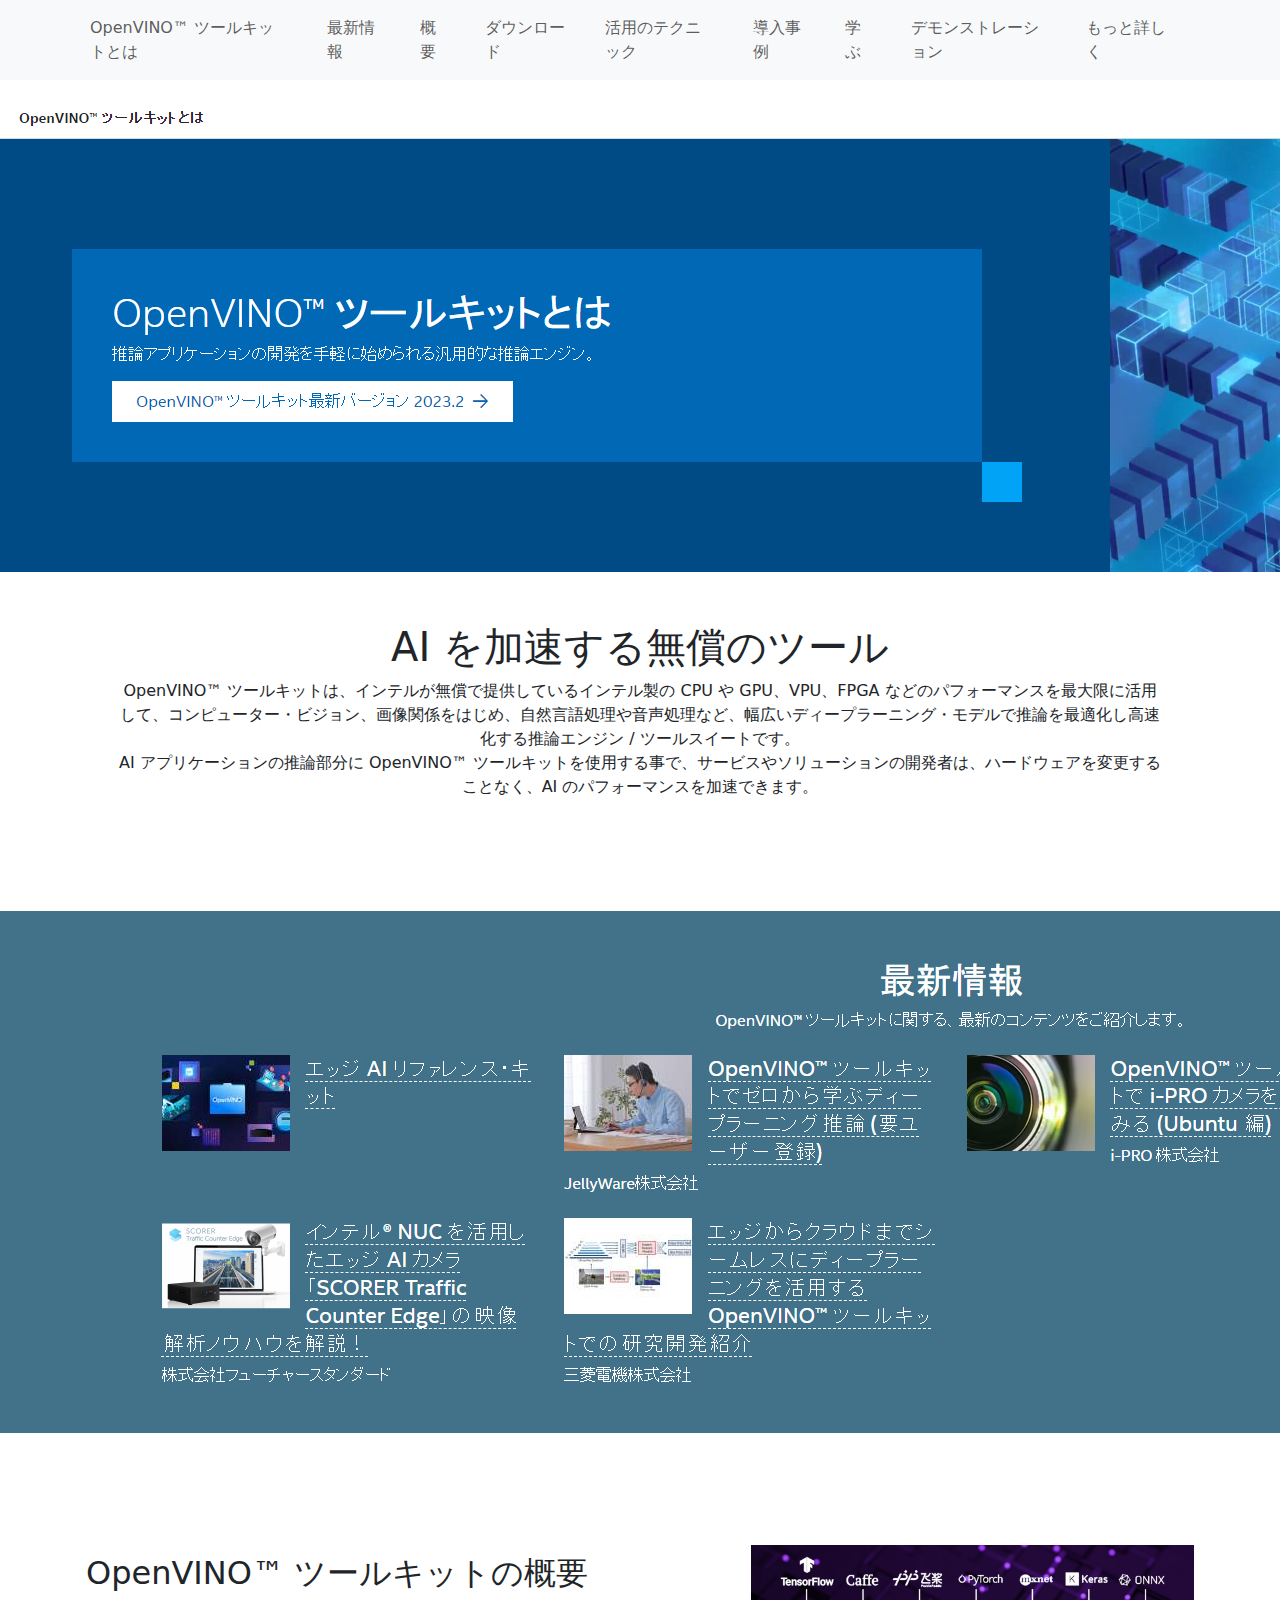
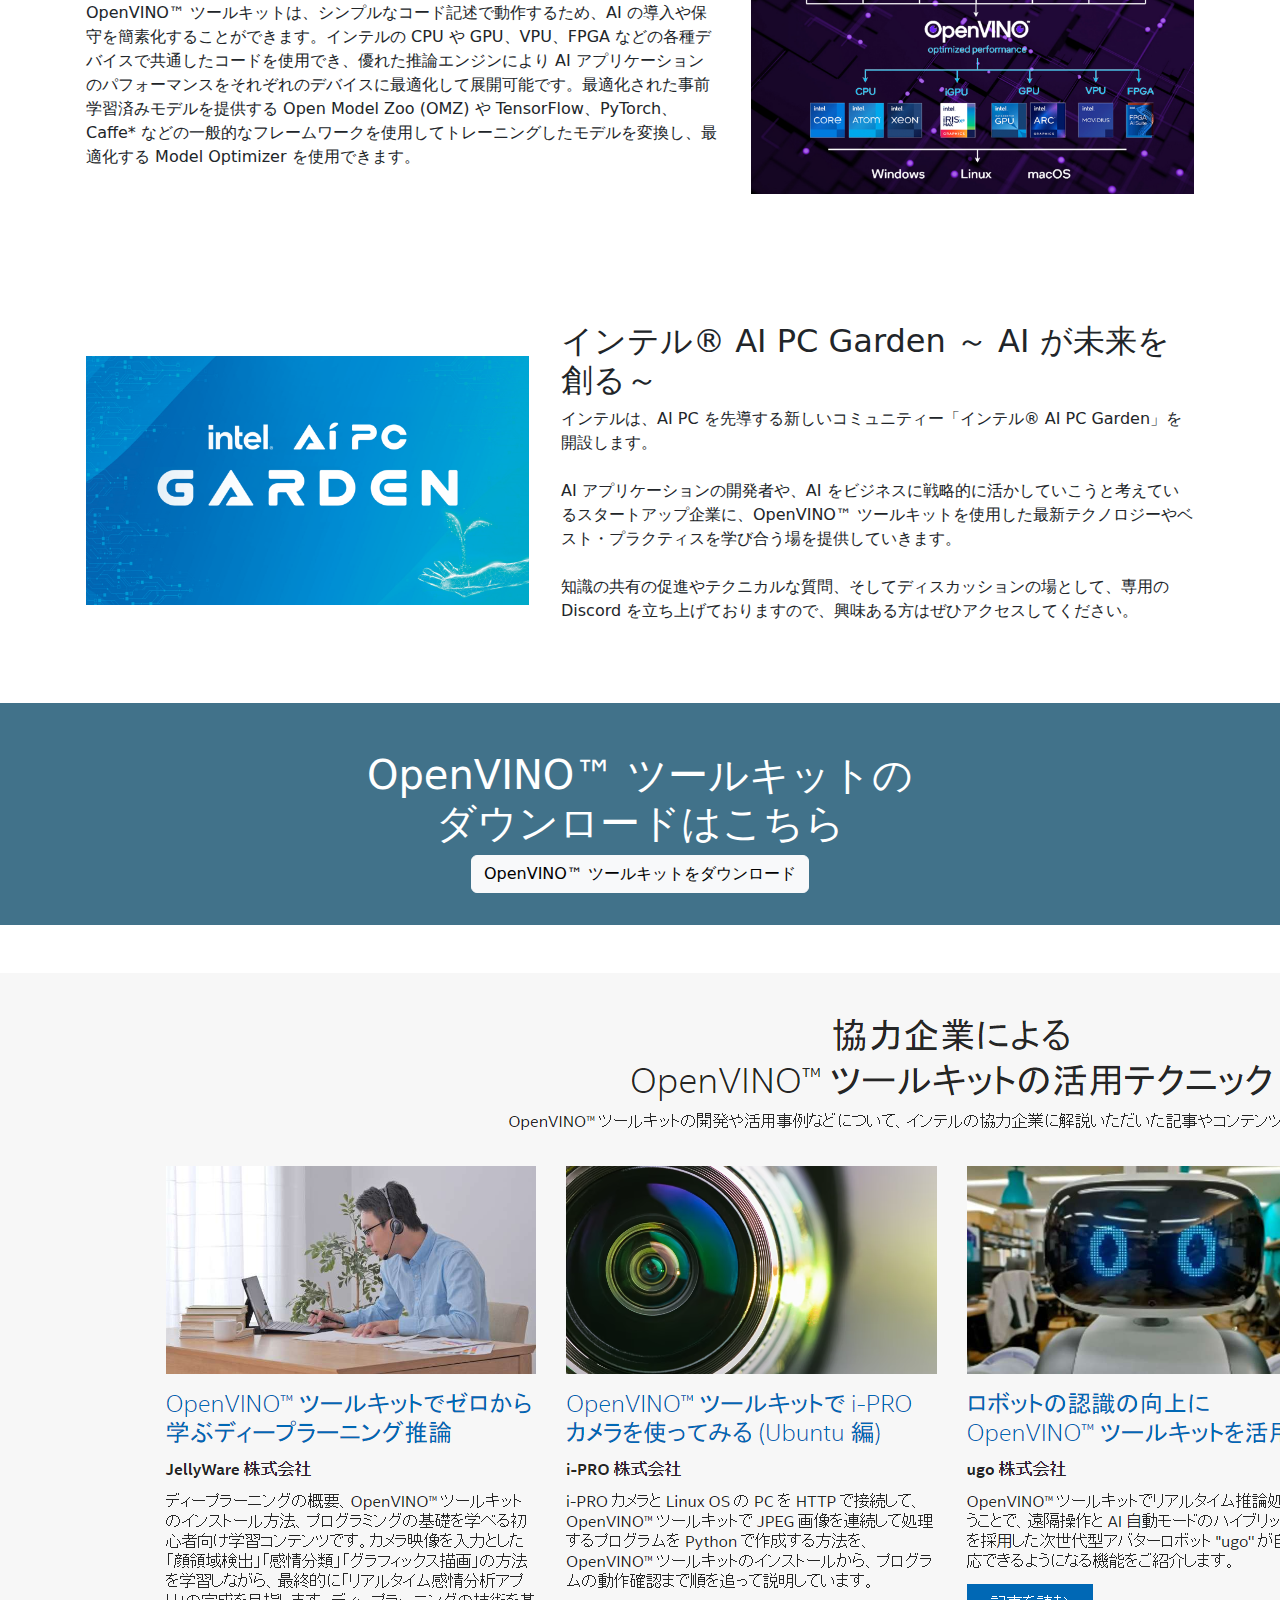
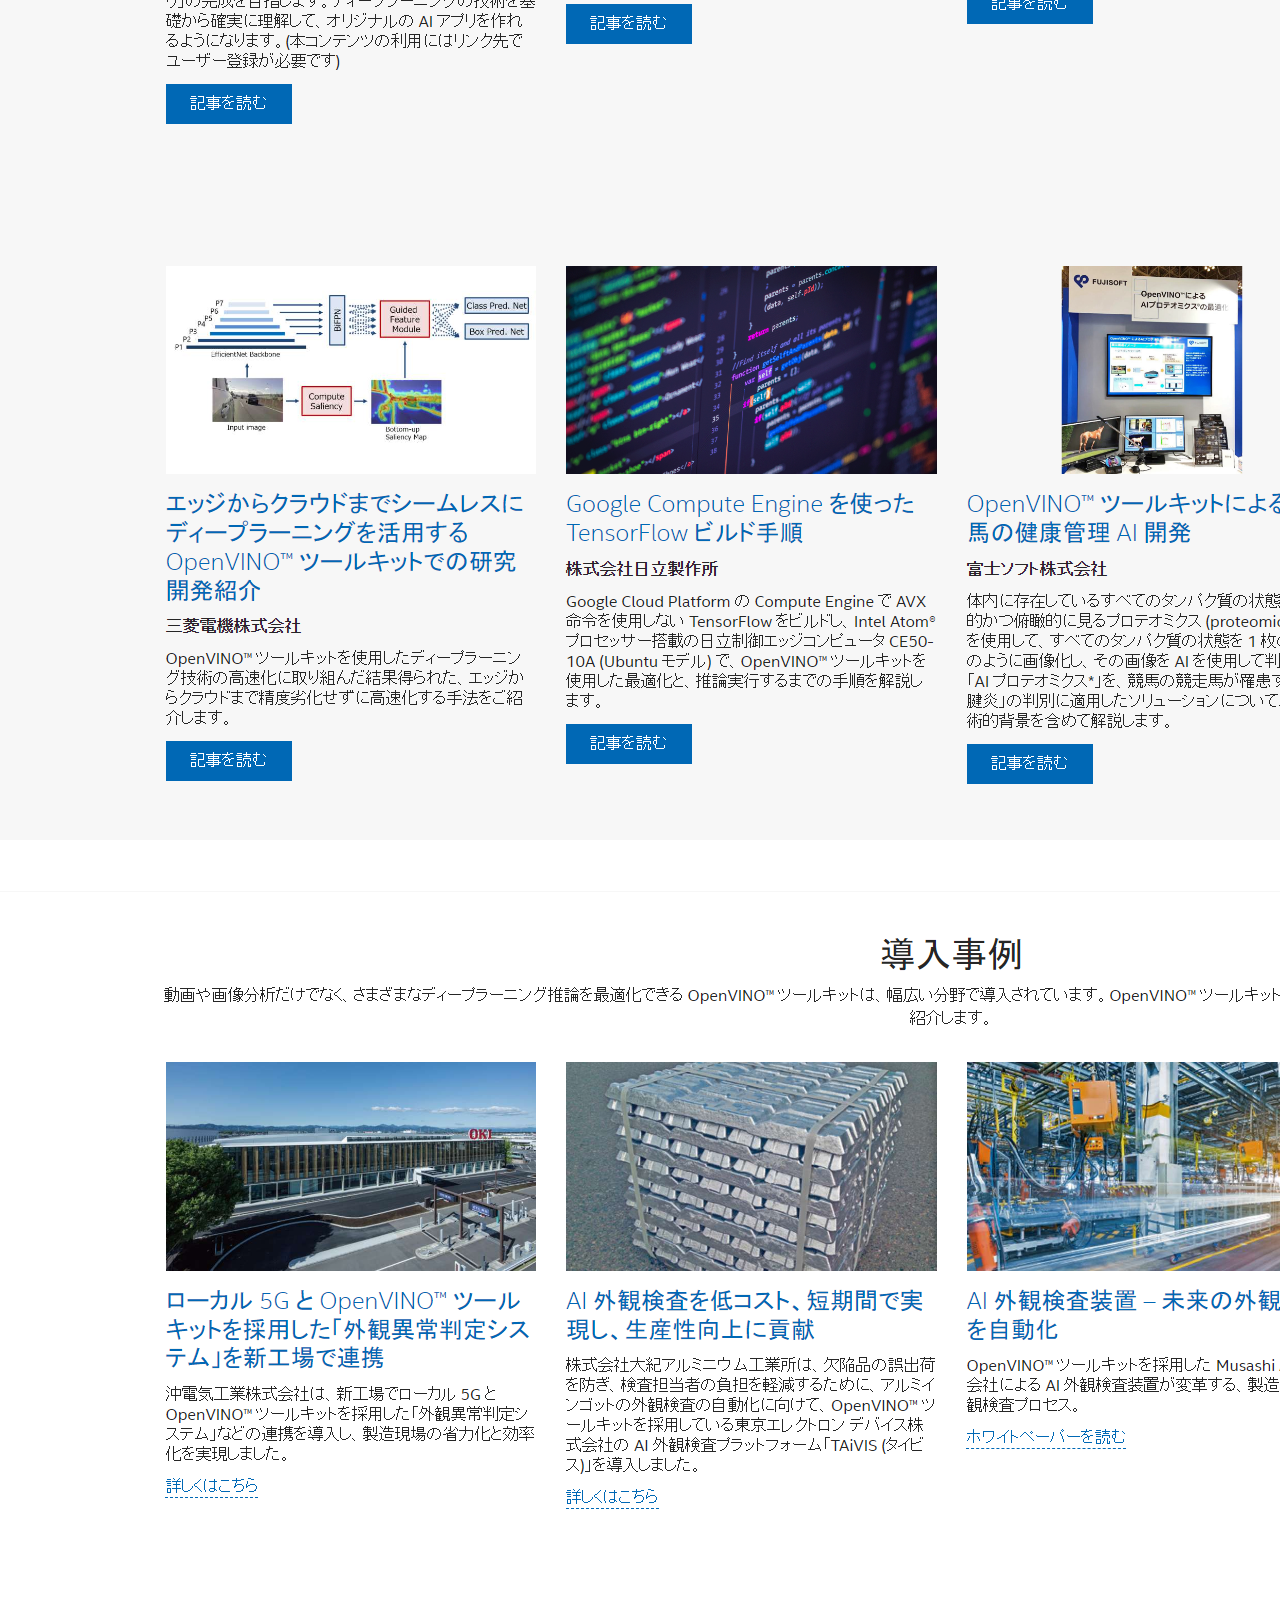
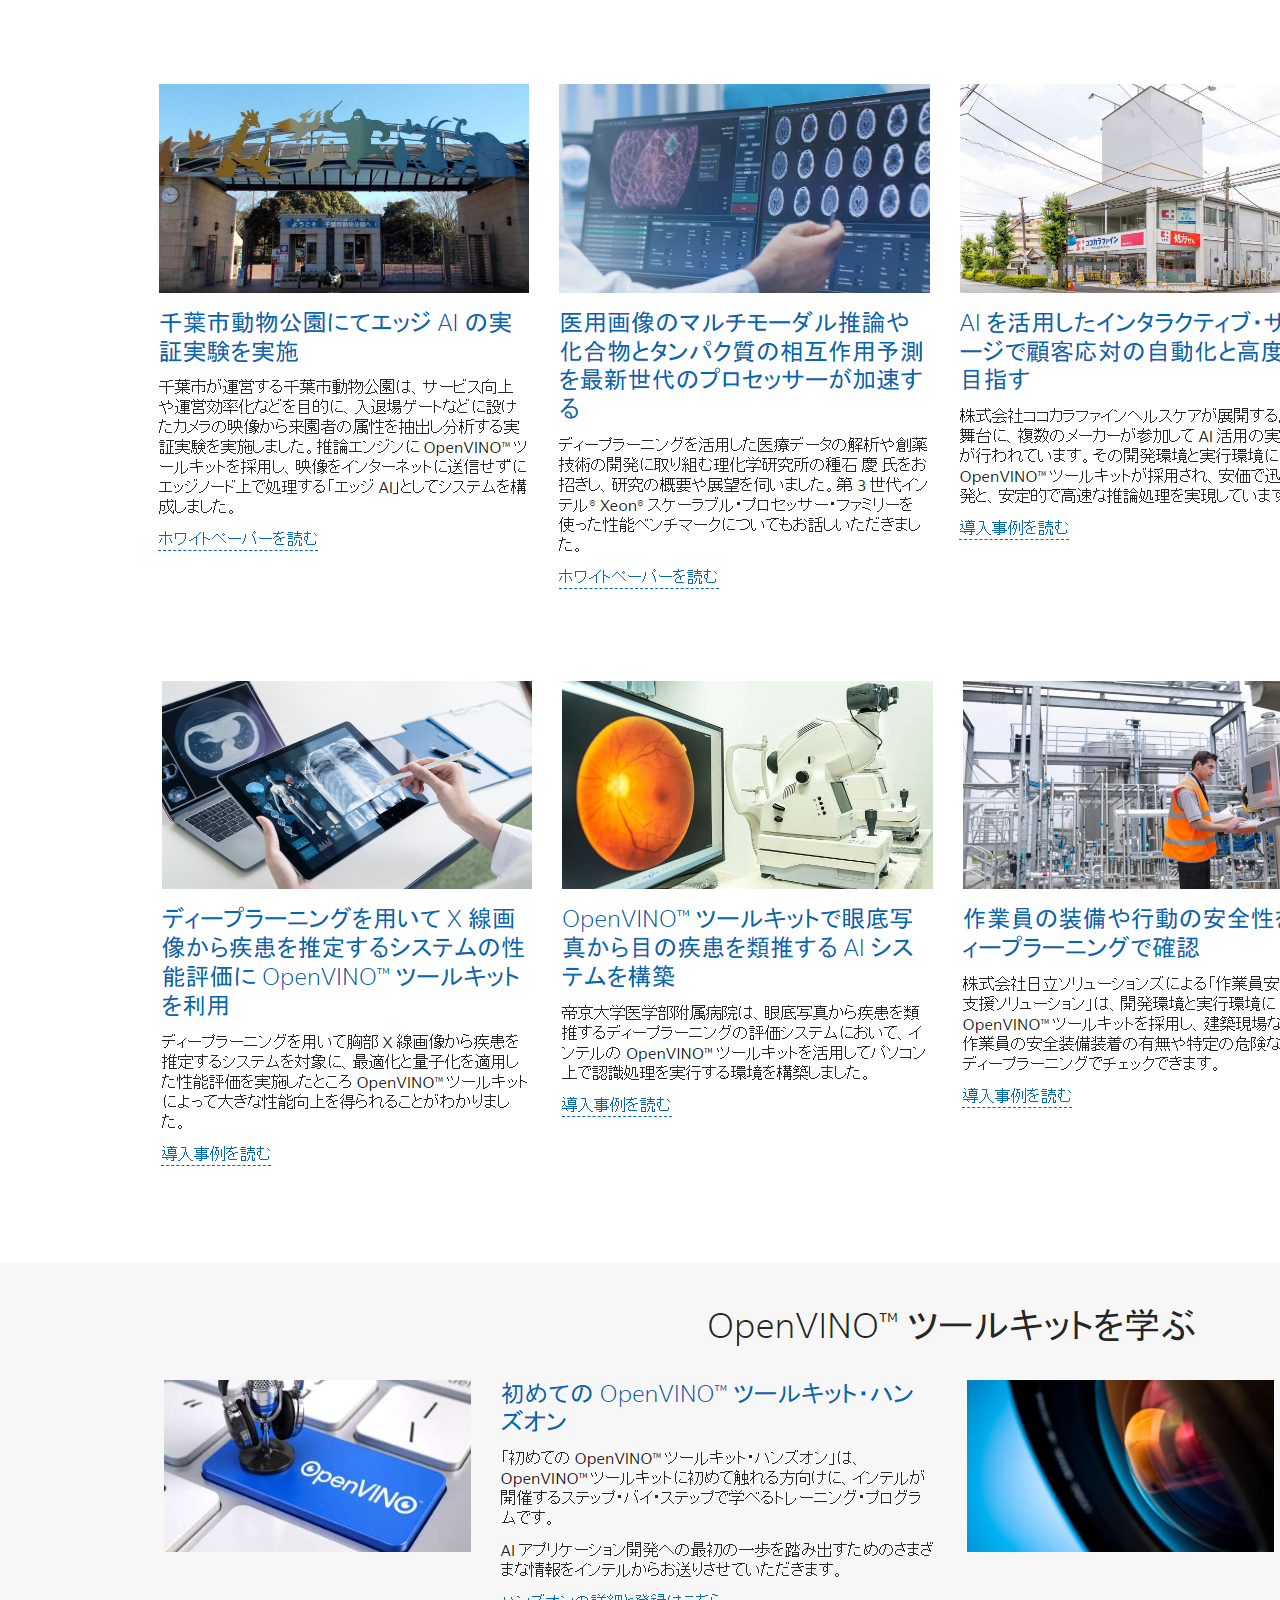
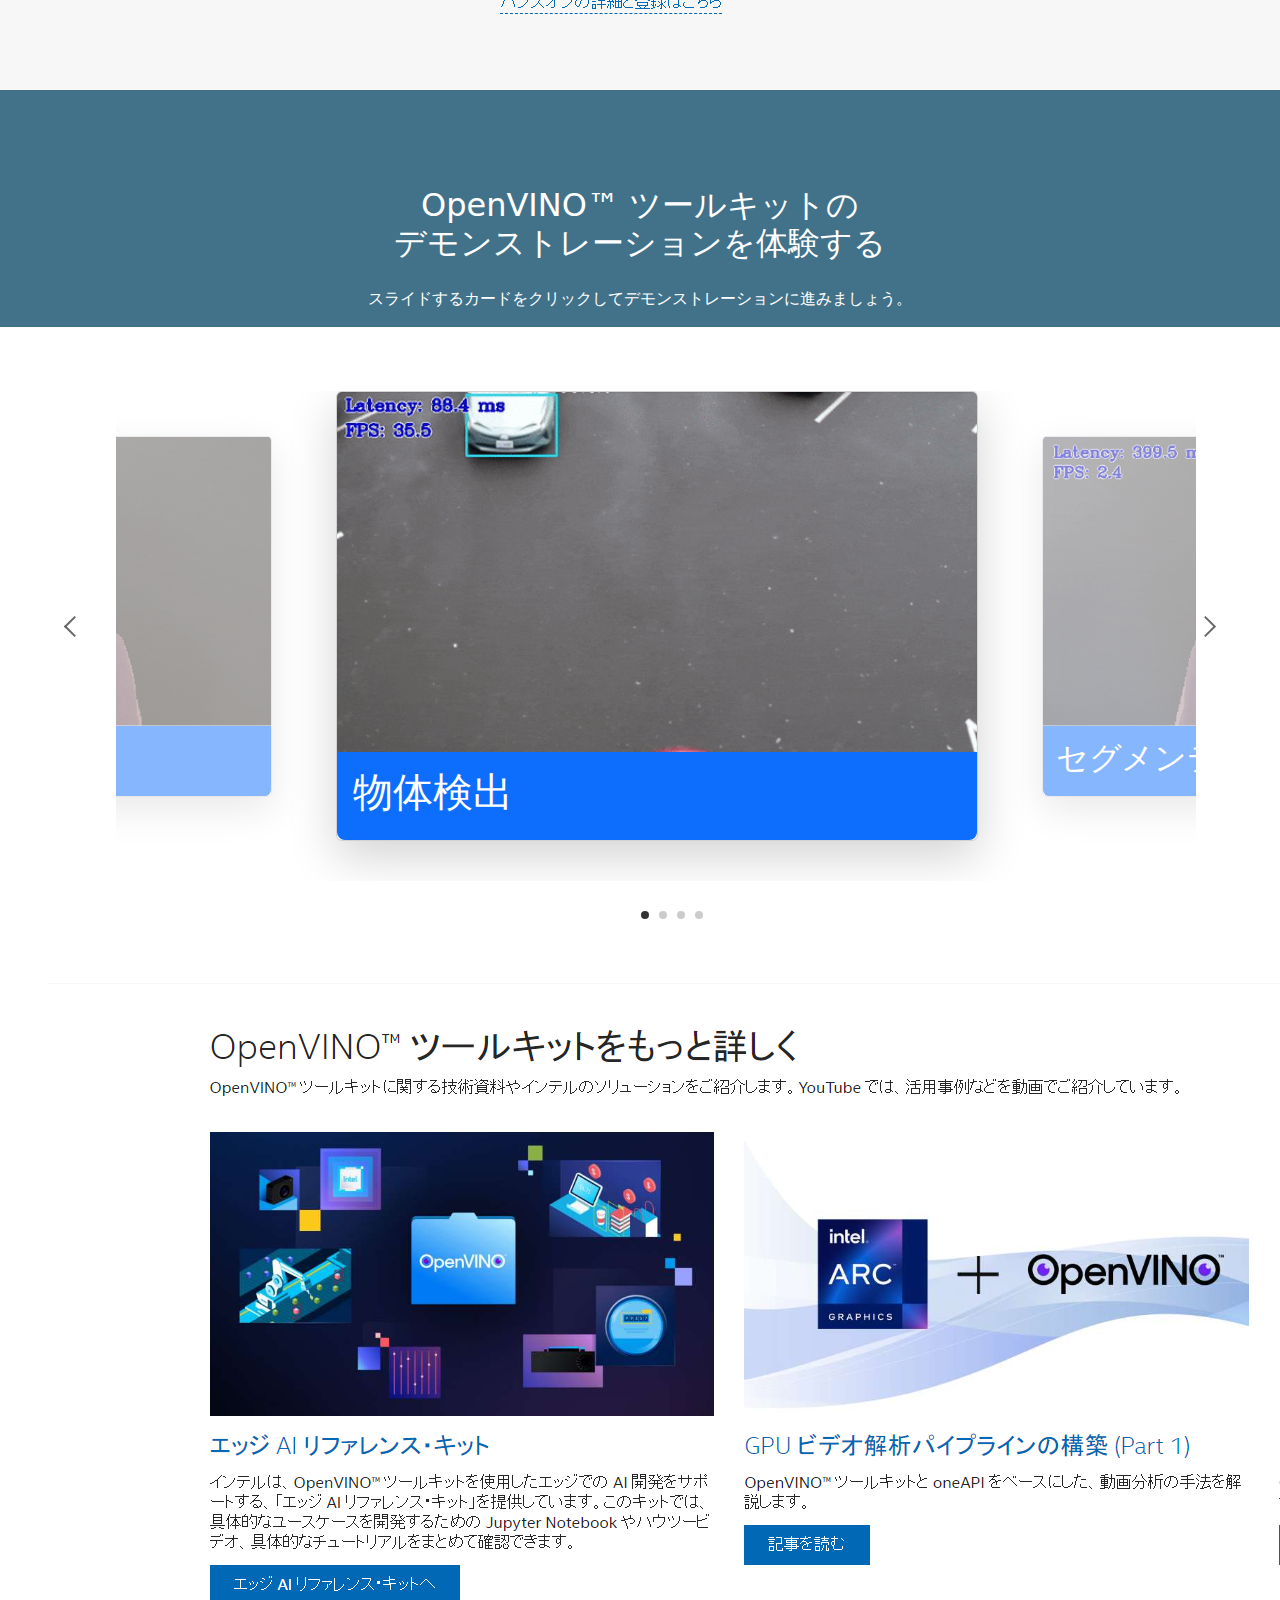
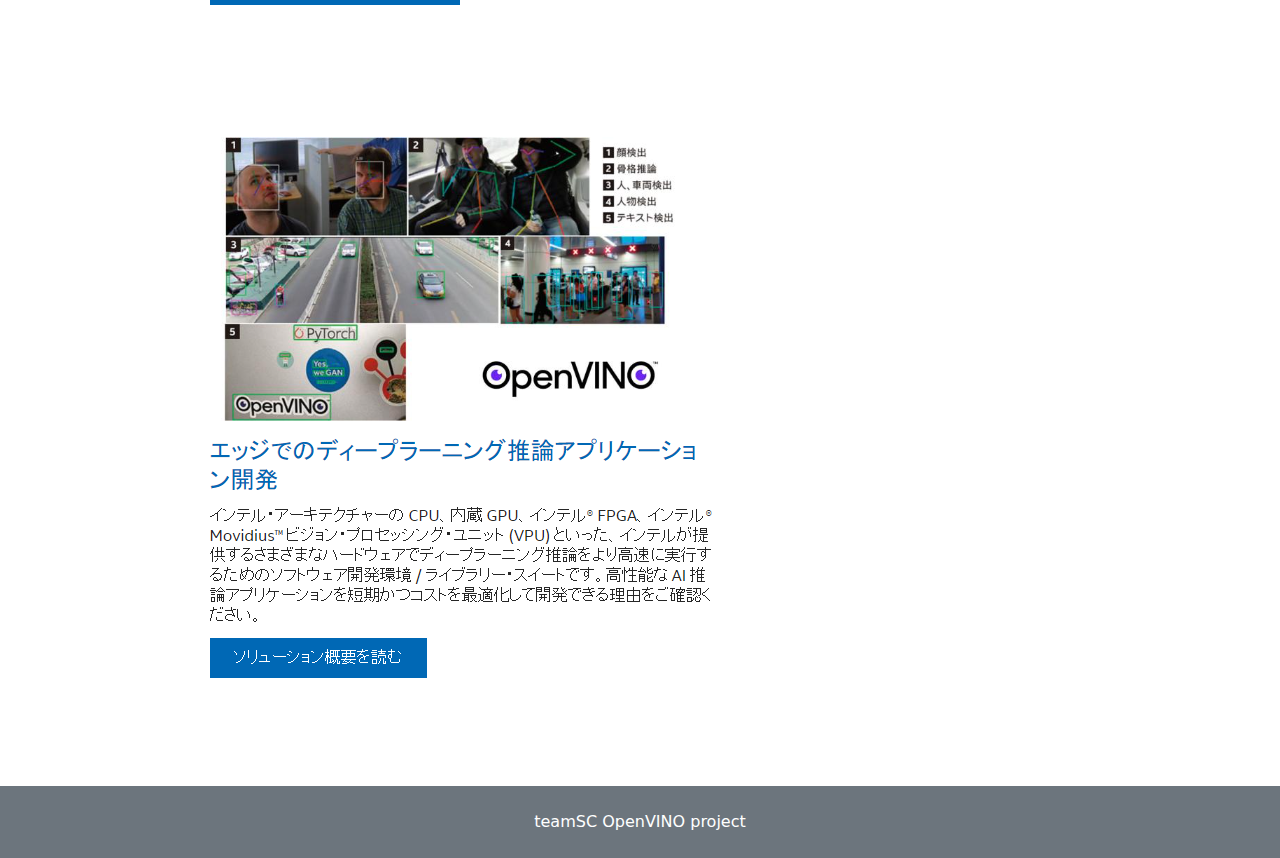
<file: openvino_app/index.html>
<!DOCTYPE html>
<html lang="ja">
  <head>
    <meta charset="utf-8" />
    <title>2023 OpenVINO demo app</title>
    <meta name="description" content="openVINOデモンストレーションページ" />
    <meta name="viewport" content="width=device-width,initial-scale=1.0" />

    <link rel="stylesheet" href="./css/slick.css" />
    <link rel="stylesheet" type="text/css" href="./css/reset.css" />
    <link rel="stylesheet" href="./css/style.css" />
    <link rel="stylesheet" href="../bootstrapV5.3/css/bootstrap.css" />
  </head>

  <body>
    <nav class="navbar fixed-top navbar-expand-lg navbar-light bg-light">
      <div class="container container-fluid">
        <div class="collapse navbar-collapse" id="navbarNav">
          <ul class="navbar-nav">
            <li class="nav-item me-4">
              <a class="nav-link" href="#hero">OpenVINO™ ツールキットとは</a>
            </li>
            <li class="nav-item me-4">
              <a class="nav-link" href="#information">最新情報</a>
            </li>
            <li class="nav-item me-4">
              <a class="nav-link" href="#gaiyou">概要</a>
            </li>
            <li class="nav-item me-4">
              <a class="nav-link" href="#download">ダウンロード</a>
            </li>
            <li class="nav-item me-4">
              <a class="nav-link" href="#technique">活用のテクニック</a>
            </li>
            <li class="nav-item me-4">
              <a class="nav-link" href="#example">導入事例</a>
            </li>
            <li class="nav-item me-4">
              <a class="nav-link" href="#learning">学ぶ</a>
            </li>
            <li class="nav-item me-4">
              <a class="nav-link" href="#demo">デモンストレーション</a>
            </li>
            <li class="nav-item me-4">
              <a class="nav-link" href="#more">もっと詳しく</a>
            </li>
          </ul>
        </div>
      </div>
    </nav>

    <div class="" style="margin-top: 100px;" id="hero">
      <img src="./img/ovHero.png" alt="">
    </div>
    <div class="container p-5 text-center">
      <h1 class="fw-normal">
        AI を加速する無償のツール
      </h1>
      <p>
        OpenVINO™ ツールキットは、インテルが無償で提供しているインテル製の CPU や GPU、VPU、FPGA などのパフォーマンスを最大限に活用して、コンピューター・ビジョン、画像関係をはじめ、自然言語処理や音声処理など、幅広いディープラーニング・モデルで推論を最適化し高速化する推論エンジン / ツールスイートです。
        <br>
        AI アプリケーションの推論部分に OpenVINO™ ツールキットを使用する事で、サービスやソリューションの開発者は、ハードウェアを変更することなく、AI のパフォーマンスを加速できます。
      </p>
    </div>

    <div class="pt-5 pb-5" id="information">
      <img src="./img/ovInformation.png" alt="">
    </div>

    <div class="container pt-5 pb-5" id="gaiyou">
      <div class="row align-items-center">
        <div class="col-md-7 p-3">
          <h2>OpenVINO™ ツールキットの概要</h2>
          <p>OpenVINO™ ツールキットは、シンプルなコード記述で動作するため、AI の導入や保守を簡素化することができます。インテルの CPU や GPU、VPU、FPGA などの各種デバイスで共通したコードを使用でき、優れた推論エンジンにより AI アプリケーションのパフォーマンスをそれぞれのデバイスに最適化して展開可能です。最適化された事前学習済みモデルを提供する Open Model Zoo (OMZ) や TensorFlow、PyTorch、Caffe* などの一般的なフレームワークを使用してトレーニングしたモデルを変換し、最適化する Model Optimizer を使用できます。</p>
        </div>
        <div class="col-md-5 p-3">
          <img src="./img/ovGaiyou.png" alt="" class="img-fluid">
        </div>
      </div>
    </div>

    <div class="container pt-5 pb-5" id="gaiyou">
      <div class="row align-items-center">
        <div class="col-md-5 p-3">
          <img src="./img/ovGarden.png" alt="" class="img-fluid">
        </div>
        <div class="col-md-7 p-3">
          <h2>インテル® AI PC Garden ～ AI が未来を創る～</h2>
          <p>インテルは、AI PC を先導する新しいコミュニティー「インテル® AI PC Garden」を開設します。
            <br><br>
            AI アプリケーションの開発者や、AI をビジネスに戦略的に活かしていこうと考えているスタートアップ企業に、OpenVINO™ ツールキットを使用した最新テクノロジーやベスト・プラクティスを学び合う場を提供していきます。
            <br><br>
            知識の共有の促進やテクニカルな質問、そしてディスカッションの場として、専用の Discord を立ち上げておりますので、興味ある方はぜひアクセスしてください。</p>
        </div>
      </div>
    </div>

    <div class="content-title pt-5 pb-3 justify-content-center" id="download">
      <h1 class="text-center text-white">
        OpenVINO™ ツールキットの
      </br>
      ダウンロードはこちら
      </h2>
        <p class="text-center">
          <a href="#" type="button" class="btn btn-light mx-auto">
          OpenVINO™ ツールキットをダウンロード
        </a>
        </p>
    </div>

    <div class="pt-5" id="technique">
      <img src="./img/ovTechnique.png" alt="">
      <img src="./img/ovTechnique2.png" alt="">
    </div>
    <div class="pt-5" id="example">
      <img src="./img/ovExample.png" alt="">
      <img src="./img/ovExample2.png" alt="">
      <img src="./img/ovExample3.png" alt="">
    </div>
    <div class="pt-5" id="learning">
      <img src="./img/ovLearning.png" alt="">
    </div>
    <!--main content-->
    <div class="content-title pt-5" id="demo">
      <h2 class="text-center pt-5 text-white">
        OpenVINO™ ツールキットの
      </br>
      デモンストレーションを体験する
      </h2>
      <p class="text-center p-3 text-white">
        スライドするカードをクリックしてデモンストレーションに進みましょう。
      </p>
    </div>
    <div class="bg-white p-5">
      <ul class="slidecontent">
        <li>
          <div class="card shadow-lg" style="width: 40vm">
            <a href="./pages/object_detection/demo_video.html">
              <img
                src="./img/object_detection.gif"
                class="card-img-top"
                alt="..."
              />
              <div class="card-body bg-primary rounded-bottom-3">
                <h1 class="card-title text-white">物体検出</h1>
              </div>
            </a>
          </div>
        </li>
        <li>
          <div class="card shadow-lg" style="width: 40vm">
            <a href="./pages/sample2.html">
              <img
                src="./img/segmentation.gif"
                class="card-img-top"
                alt="..."
              />
              <div class="card-body bg-primary rounded-bottom-3">
                <h1 class="card-title text-white">セグメンテーション</h1>
              </div>
            </a>
          </div>
        </li>
        <li>
          <div class="card shadow-lg" style="width: 40vm">
            <a href="./pages/object_detection/demo_video.html">
              <img
                src="./img/object_detection.gif"
                class="card-img-top"
                alt="..."
              />
              <div class="card-body bg-primary rounded-bottom-3">
                <h1 class="card-title text-white">物体検出</h1>
              </div>
            </a>
          </div>
        </li>
        <li>
          <div class="card shadow-lg" style="width: 40vm">
            <a href="./pages/sample2.html">
              <img
                src="./img/segmentation.gif"
                class="card-img-top"
                alt="..."
              />
              <div class="card-body bg-primary rounded-bottom-3">
                <h1 class="card-title text-white">セグメンテーション</h1>
              </div>
            </a>
          </div>
        </li>
        <!--/slidecontent-->
      </ul>

      <div class="" id="more">
        <img src="./img/ovMore.png" alt="" class="mt-5">
        <img src="./img/ovMore2.png" alt="">
      </div>
      <!--<p>使用したライブラリ：<a href="https://kenwheeler.github.io/slick/" target="_blank">https://kenwheeler.github.io/slick/</a></p>-->
      <!--
      <div class="row row-cols-1 row-cols-md-4 g-4">
        <div class="col">
          <div class="card bg-primary text-white">
            <img src="..." class="card-img-top" alt="...">
            <div class="card-body">
              <h5 class="card-title">物体検出（動画）</h5>
              <p class="card-text">ここではユーザーが選択した動画を推論し、結果を表示します。</p>
            </div>
          </div>
        </div>
        <div class="col">
          <div class="card bg-primary text-white">
            <img src="..." class="card-img-top" alt="...">
            <div class="card-body">
              <h5 class="card-title">物体検出（カメラ）</h5>
              <p class="card-text">ユーザーのパソコンに接続されているカメラからの情報をリアルタイムで推論し、結果を表示します。</p>
            </div>
          </div>
        </div>
        <div class="col">
          <div class="card bg-primary text-white">
            <img src="..." class="card-img-top" alt="...">
            <div class="card-body">
              <h5 class="card-title">セグメンテーション（動画）</h5>
              <p class="card-text">ここではユーザーが選択した動画を推論し、結果を表示します。</p>
            </div>
          </div>
        </div>
        <div class="col">
          <div class="card bg-primary text-white">
            <img src="..." class="card-img-top" alt="...">
            <div class="card-body">
              <h5 class="card-title">セグメンテーション（カメラ）</h5>
              <p class="card-text">ユーザーのパソコンに接続されているカメラからの情報をリアルタイムで推論し、結果を表示します。</p>
            </div>
          </div>
        </div>
      </div>-->
    </div>
    <footer class="bg-secondary p-2 text-white">
      <p class="text-center pt-3">teamSC OpenVINO project</p>
    </footer>

    <script src="./js/jquery-3.4.1.min.js"></script>
    <script src="./js/slick.min.js"></script>
    <script src="./js/slideshow.js"></script>
  </body>
</html>
</file>
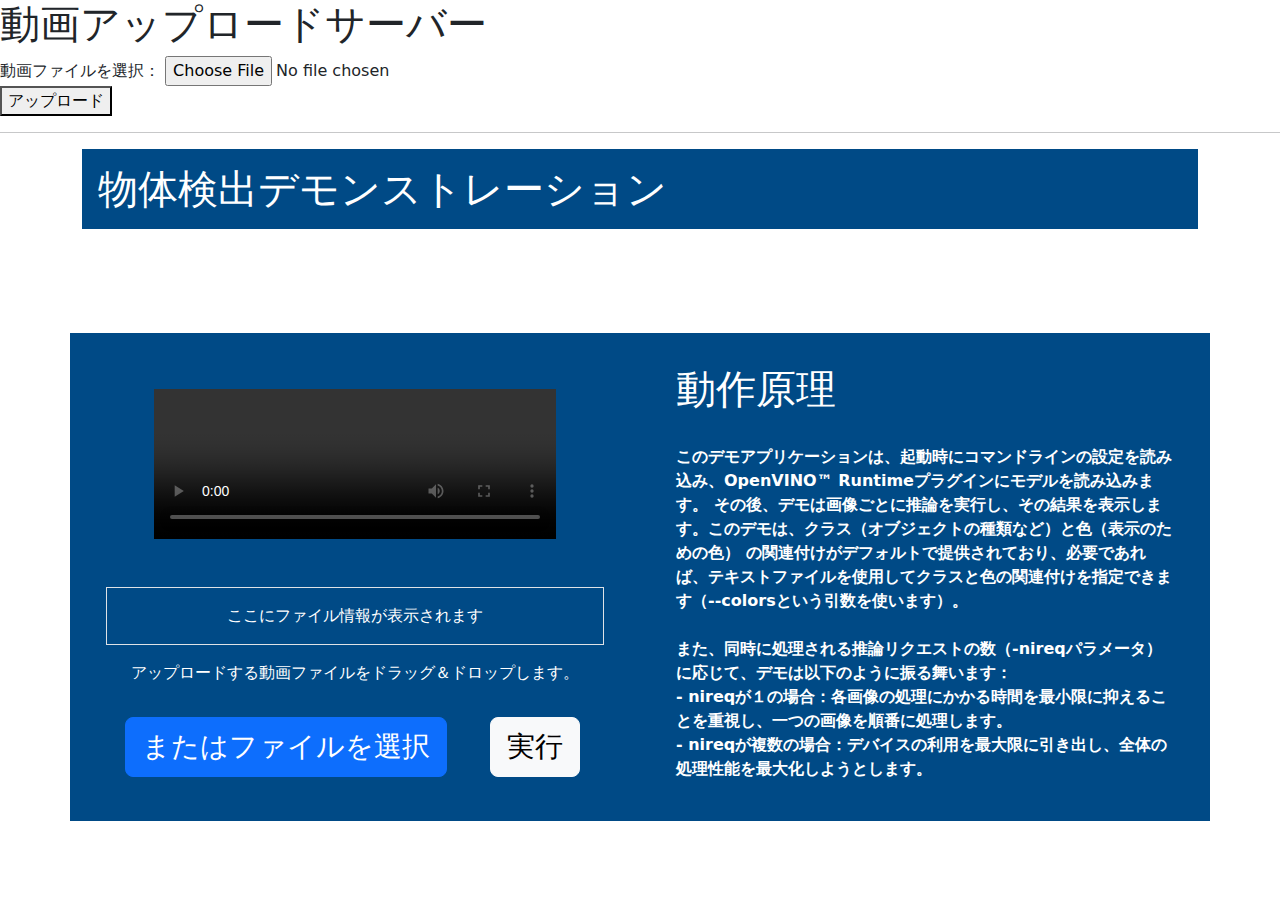
<file: templates/index.html>
<!DOCTYPE html>
<html lang="en">
<head>
    <meta charset="UTF-8">
    <meta name="viewport" content="width=device-width, initial-scale=1.0">
    <title>動画アップロードサーバー</title>
    <link rel="stylesheet" href="../static/bootstrapV5.3/css/bootstrap.css"/>
</head>
<body>
    <h1>動画アップロードサーバー</h1>

    <!-- アップロードフォーム -->
    <form action="/upload" method="post" enctype="multipart/form-data">
        <label for="file">動画ファイルを選択：</label>
        <input type="file" name="file" accept="video/*">
        <br>
        <button type="submit">アップロード</button>
    </form>

    <hr>

<div class="container">
    <h1 class="text-white p-3" style="background-color: #004a86">物体検出デモンストレーション</h1>
    <div class="p-5"></div>
    <div class="row text-white pt-2" style="background-color: #004a86">
        <div class="col-6" id="inputContent">
            <form action="/upload" method="post" enctype="multipart/form-data">
            <div id="drop-area" class="p-5 d-flex justify-content-center mx-4">
                <input type="file" id="file-input" style="display: none" name="file" accept=".mp4" />
                <video controls id="selected-video" class="d-flex mx-auto col-md-12"></video>
            </div>
            <div id="file-list" class="mx-4 p-3 text-white text-center border">ここにファイル情報が表示されます</div>
            <p class="p-3 text-white text-center">
                アップロードする動画ファイルをドラッグ＆ドロップします。
            </p>
            <div class="d-flex pt-0 pb-3" id="drag-drop-area">
                <label for="file-input" class="btn btn-primary btn-lg mx-auto fs-3 mb-0">
                    またはファイルを選択
                </label>
                <div class="d-flex justify-content-end">
                    <button type="submit" class="btn btn-light btn-lg me-5 fs-3">実行</button>
                </div>
            </div>
        </form>
        </div>

        <div class="col-6">
            <h1 class="text-white p-4">
                動作原理
            </h1>
            <p class="text-white p-4 pt-0 fw-bold fs-6">
                このデモアプリケーションは、起動時にコマンドラインの設定を読み込み、OpenVINO™ Runtimeプラグインにモデルを読み込みます。
                その後、デモは画像ごとに推論を実行し、その結果を表示します。このデモは、クラス（オブジェクトの種類など）と色（表示のための色）
                の関連付けがデフォルトで提供されており、必要であれば、テキストファイルを使用してクラスと色の関連付けを指定できます（--colorsという引数を使います）。
                <br>
                <br>
                また、同時に処理される推論リクエストの数（-nireqパラメータ）に応じて、デモは以下のように振る舞います：
                <br>
                - nireqが１の場合：各画像の処理にかかる時間を最小限に抑えることを重視し、一つの画像を順番に処理します。
                <br>
                - nireqが複数の場合：デバイスの利用を最大限に引き出し、全体の処理性能を最大化しようとします。
            </p>
        </div>
    </div>
</div>


<script src="../static/js/dragAndDrop_video.js"></script>
</body>
</html>
</file>
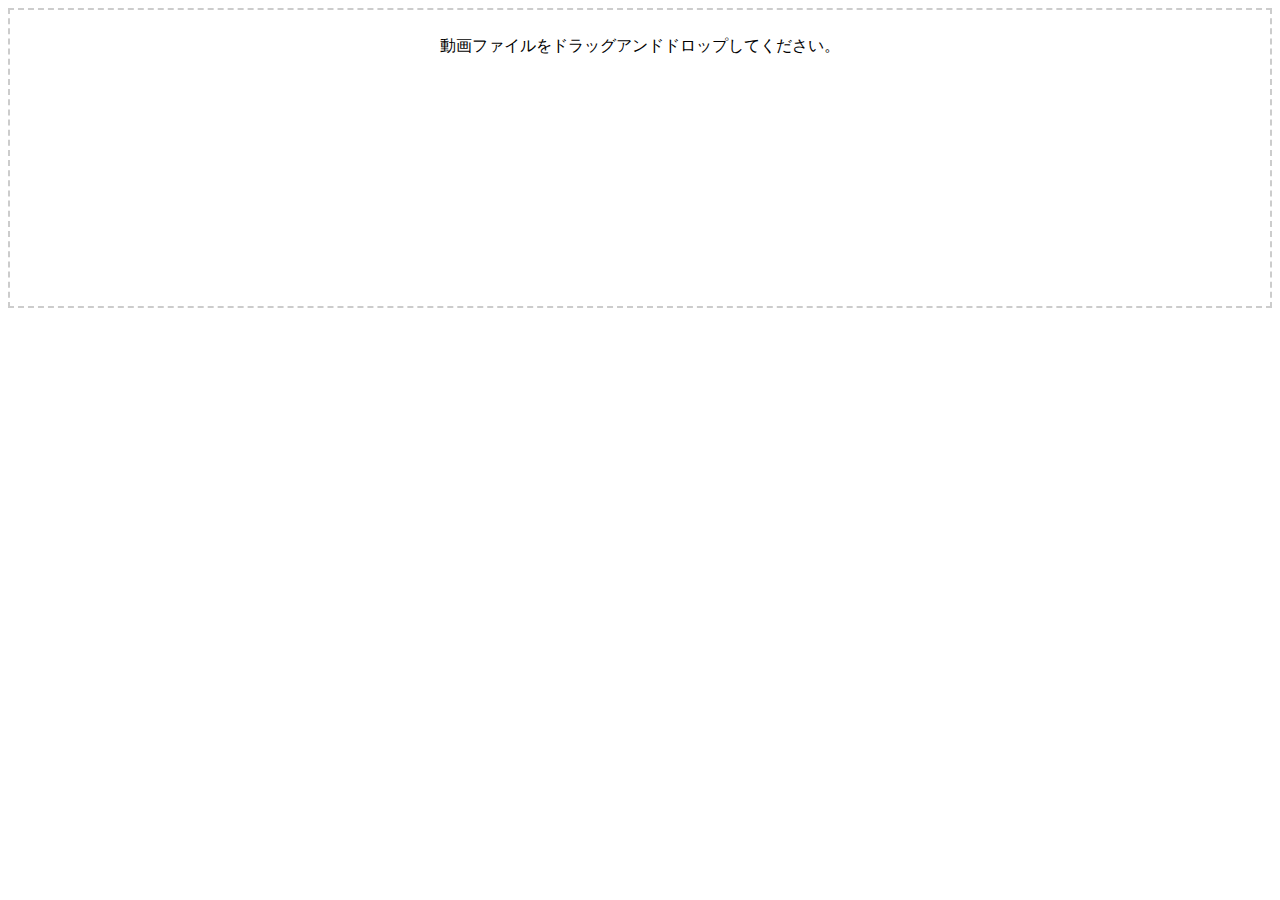
<file: test.html>
<!DOCTYPE html>
<html lang="en">
<head>
  <meta charset="UTF-8">
  <meta name="viewport" content="width=device-width, initial-scale=1.0">
  <title>Drag and Drop Video Player</title>
  <style>
    #dropArea {
      width: 100%;
      height: 300px;
      border: 2px dashed #ccc;
      text-align: center;
      padding: 10px;
      box-sizing: border-box;
    }

    #videoPlayer {
      width: 100%;
      display: none;
    }
  </style>
</head>
<body>

<div id="dropArea">
  <p>動画ファイルをドラッグアンドドロップしてください。</p>
</div>

<video id="videoPlayer" controls>
  Your browser does not support the video tag.
</video>

<script>
  const dropArea = document.getElementById('dropArea');
  const videoPlayer = document.getElementById('videoPlayer');

  // ドラッグオーバー時の処理
  dropArea.addEventListener('dragover', (e) => {
    e.preventDefault();
    dropArea.style.borderColor = '#39a7d0';
  });

  // ドロップ時の処理
  dropArea.addEventListener('drop', (e) => {
    e.preventDefault();
    dropArea.style.borderColor = '#ccc';

    const files = e.dataTransfer.files;

    if (files.length > 0) {
      const videoFile = files[0];
      const videoURL = URL.createObjectURL(videoFile);

      // 動画を表示して再生
      videoPlayer.src = videoURL;
      videoPlayer.style.display = 'block';
    }
  });

  // ドラッグエリア外でドロップされた場合の処理
  dropArea.addEventListener('dragleave', () => {
    dropArea.style.borderColor = '#ccc';
  });
</script>

</body>
</html>
</file>
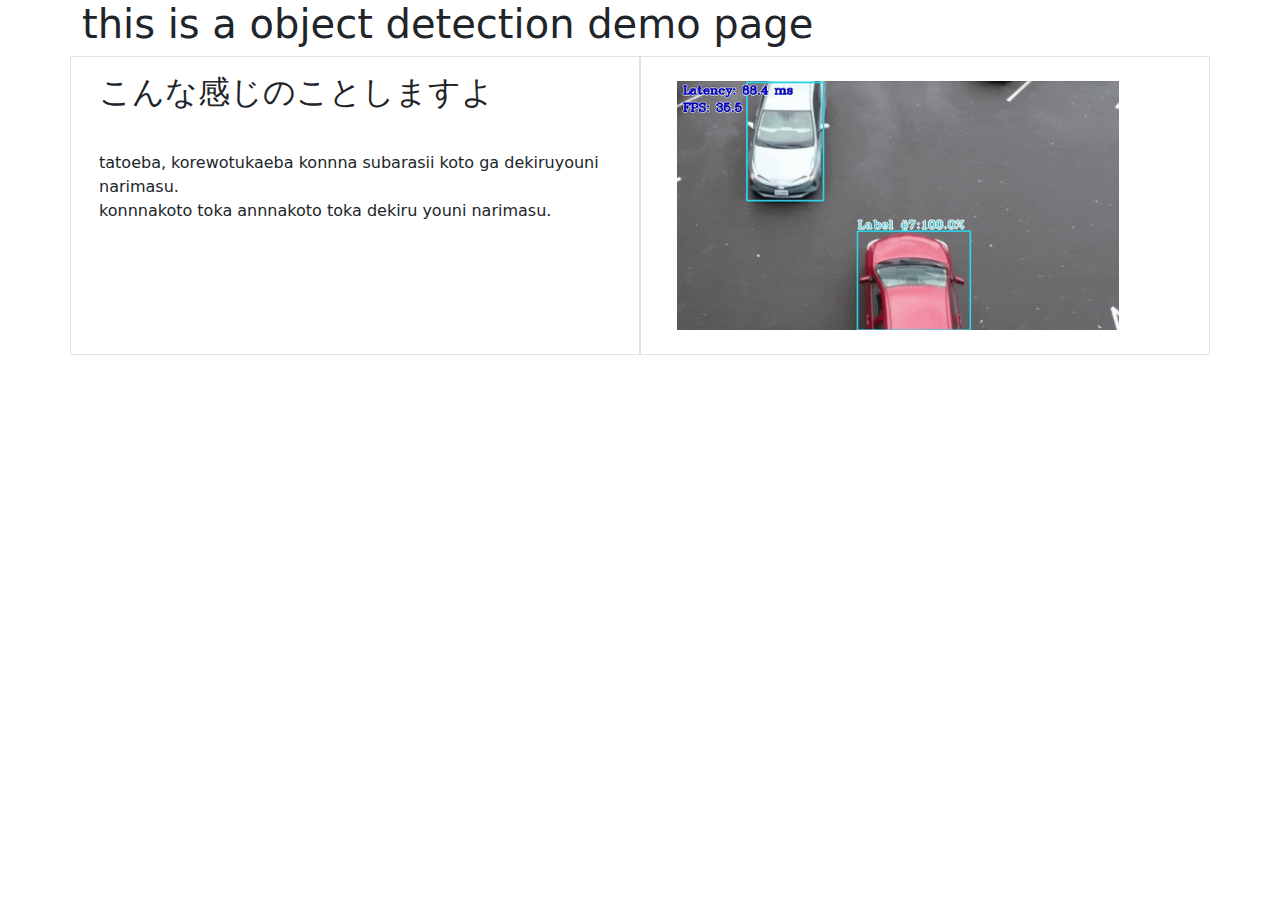
<file: openvino_app/pages/object_detection.html>
<!DOCTYPE html>
<html lang="en">
  <head>
    <meta charset="UTF-8" />
    <meta name="viewport" content="width=device-width, initial-scale=1.0" />
    <title>Document</title>
    <link rel="stylesheet" href="../../bootstrapV5.3/css/bootstrap.css" />
  </head>
  <body>
    <div class="container">
      <h1>this is a object detection demo page</h1>
      <div class="row">
        <div class="col-6 border" id="inputContent">
          <h2 class="p-3">こんな感じのことしますよ</h2>
          <p class="p-3">
            tatoeba, korewotukaeba konnna subarasii koto ga dekiruyouni
            narimasu.<br />
            konnnakoto toka annnakoto toka dekiru youni narimasu.
          </p>
        </div>
        <div class="col-6 border" id="outputContent">
          <img
            class="p-4"
            src="../img/object_detection.gif"
            alt=""
            style="max-width: 90%"
          />
        </div>
      </div>
    </div>
  </body>
</html>
</file>
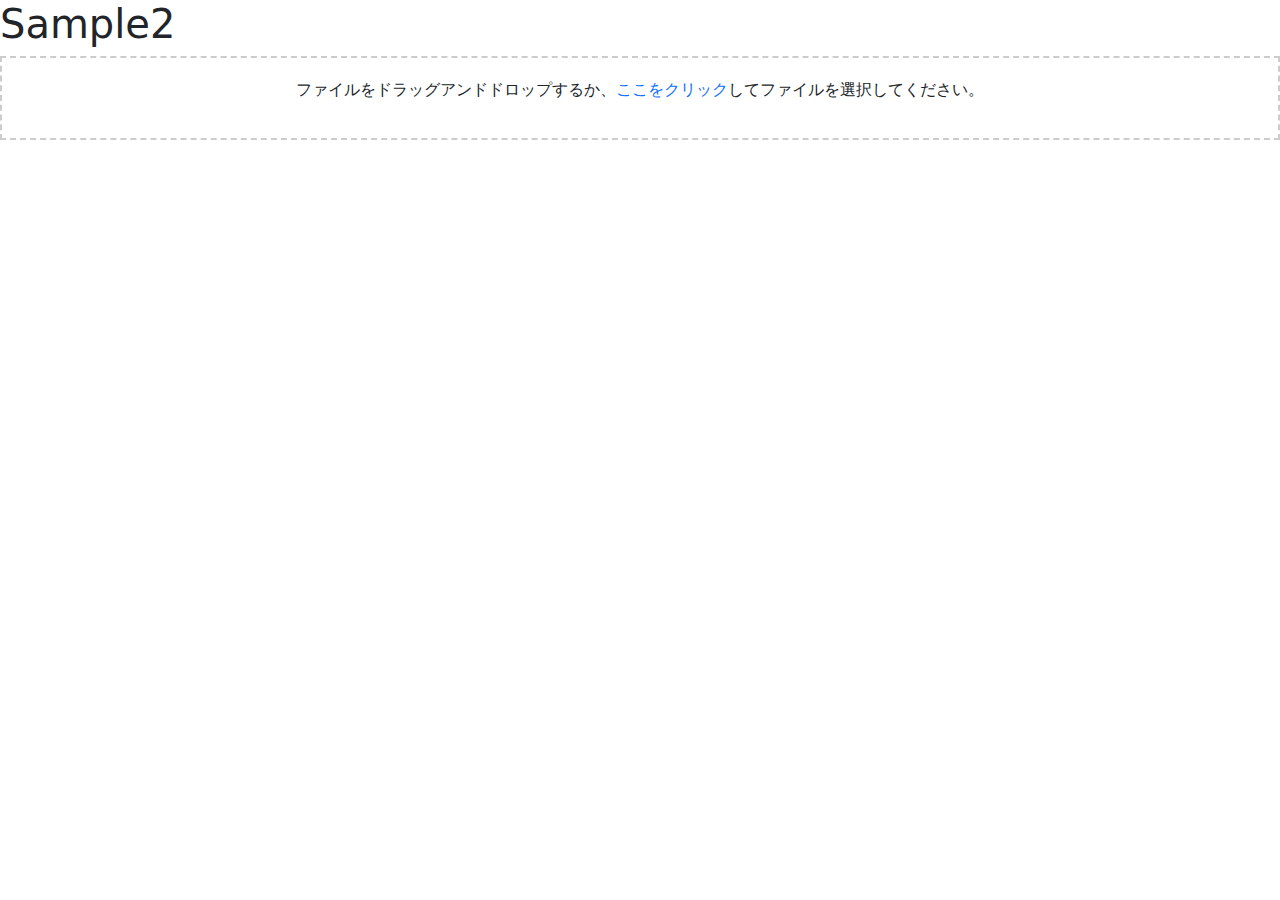
<file: openvino_app/pages/sample2.html>
<!DOCTYPE html>
<html lang="en">
  <head>
    <meta charset="UTF-8" />
    <meta name="viewport" content="width=device-width, initial-scale=1.0" />
    <title>ファイルドラッグアンドドロップ</title>
    <style>
      #drop-area {
        border: 2px dashed #ccc;
        padding: 20px;
        text-align: center;
      }
    </style>
    <link rel="stylesheet" href="../../bootstrapV5.3/css/bootstrap.css" />
  </head>
  <body>
    <h1>Sample2</h1>
    <div id="drop-area">
      <p>
        ファイルをドラッグアンドドロップするか、<label
          class="text-primary"
          for="file-input"
          >ここをクリック</label
        >してファイルを選択してください。
      </p>
      <input type="file" id="file-input" style="display: none" />
      <div id="file-list"></div>
    </div>

    <script src="../js/dragAndDrop.js"></script>
  </body>
</html>
</file>
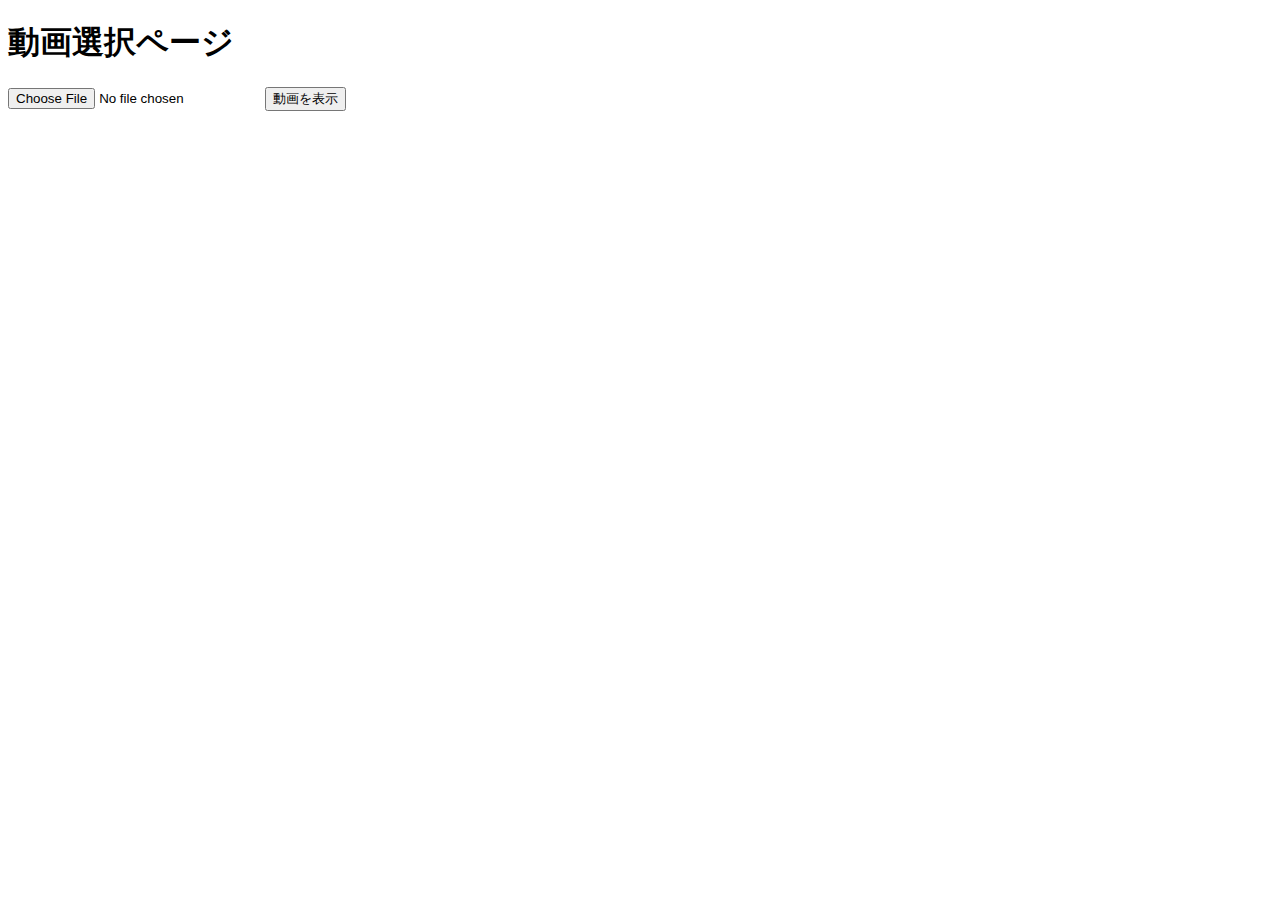
<file: openvino_app/pages/object_detection/aaaaaa.html>
<!--
<!DOCTYPE html>
<html lang="en">
<head>
  <meta charset="UTF-8">
  <meta name="viewport" content="width=device-width, initial-scale=1.0">
  <title>動画表示ページ</title>
  <style>
    body {
      font-family: Arial, sans-serif;
      text-align: center;
    }

    #video-container {
      display: none;
    }
  </style>
</head>
<body>

  <h1>動画選択ページ</h1>

  <input type="file" id="videoInput" accept="video/*">
  <button onclick="showVideoPage()">動画を表示</button>

  <div id="video-container">
    <h1>動画表示ページ</h1>
    <video id="selectedVideo" controls></video>
  </div>

  <script>
    function showVideoPage() {
      const videoInput = document.getElementById('videoInput');
      const selectedVideo = document.getElementById('selectedVideo');
      const videoContainer = document.getElementById('video-container');

      if (videoInput.files.length > 0) {
        const selectedFile = videoInput.files[0];
        const objectURL = (window.URL || window.webkitURL).createObjectURL(selectedFile);

        selectedVideo.src = objectURL;
        videoContainer.style.display = 'block';
      } else {
        alert('動画ファイルを選択してください。');
      }
    }
  </script>

</body>
</html>
-->
<!DOCTYPE html>
<html lang="en">
<head>
  <meta charset="UTF-8">
  <meta name="viewport" content="width=device-width, initial-scale=1.0">
  <title>動画選択ページ</title>
</head>
<body>

  <h1>動画選択ページ</h1>

  <input type="file" id="videoInput" accept="video/*">
  <a href="display.html" id="displayLink" style="text-decoration: none;">
    <button onclick="prepareVideo()">動画を表示</button>
  </a>

  <script>
    function prepareVideo() {
      const videoInput = document.getElementById('videoInput');
      const displayLink = document.getElementById('displayLink');

      if (videoInput.files.length > 0) {
        const selectedFile = videoInput.files[0];
        const objectURL = (window.URL || window.webkitURL).createObjectURL(selectedFile);

        // Store the object URL in session storage to pass it to the next page
        sessionStorage.setItem('videoObjectURL', objectURL);
      } else {
        alert('動画ファイルを選択してください。');
        // Prevent the link from navigating if no video is selected
        displayLink.removeAttribute('href');
      }
    }
  </script>

</body>
</html>
</file>
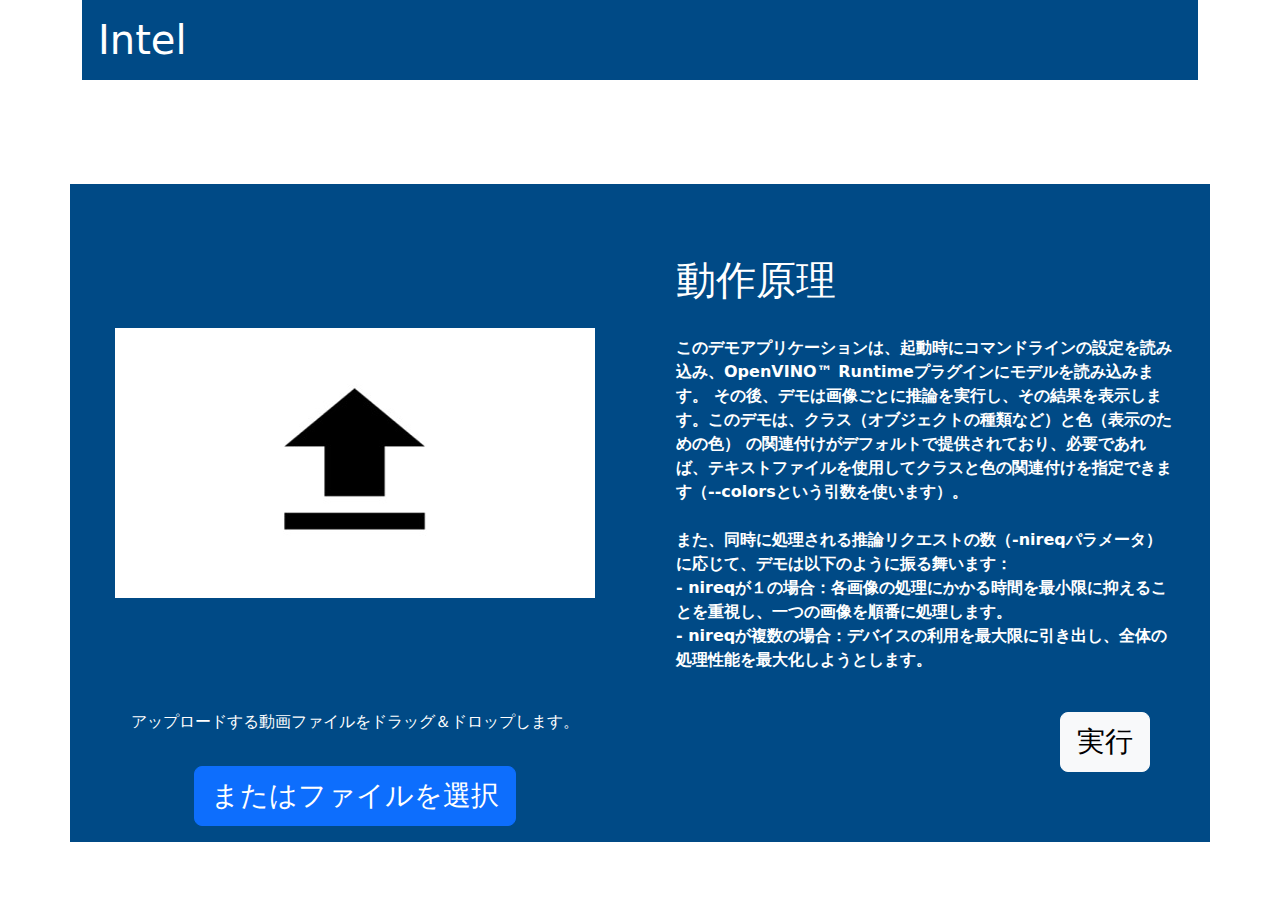
<file: openvino_app/pages/object_detection/demo.html>
<!DOCTYPE html>
<html lang="ja">
  <head>
    <meta charset="UTF-8" />
    <meta name="viewport" content="width=device-width, initial-scale=1.0" />
    <title>Document</title>
    <link rel="stylesheet" href="../../../bootstrapV5.3/css/bootstrap.css" />
  </head>
  <body>
    <div class="container">
      <h1 class="text-white p-3" style="background-color: #004a86">Intel</h1>
      <div class="p-5"></div>
      <div class="row text-white pt-5" style="background-color: #004a86">
        <div class="col-6" id="inputContent">
          <div
            id="drop-area"
            class="p-5 d-flex justify-content-center m-5"
          >
            <input type="file" id="file-input" style="display: none" />
            <img src="../../img/upload-image.jpg" id="selected-image" class=" d-flex mx-auto" style="width: auto; height: 270px;" />
          </div>
          <div id="file-list" class="py-auto text-white text-center"></div>
          <p class="p-3 text-white text-center">
            アップロードする動画ファイルをドラッグ＆ドロップします。
          </p>
          <div class="d-flex pt-0 pb-3">
            <button class="btn btn-primary btn-lg mx-auto">
              <label for="file-input" class="fs-3 mb-0"> またはファイルを選択 </label>
            </button>
          </div>
        </div>

        <div class="col-6">
          <h1 class="text-white p-4">
            動作原理
          </h1>
          <p class="text-white p-4 pt-0 fw-bold fs-6">
            このデモアプリケーションは、起動時にコマンドラインの設定を読み込み、OpenVINO™ Runtimeプラグインにモデルを読み込みます。
            その後、デモは画像ごとに推論を実行し、その結果を表示します。このデモは、クラス（オブジェクトの種類など）と色（表示のための色）
            の関連付けがデフォルトで提供されており、必要であれば、テキストファイルを使用してクラスと色の関連付けを指定できます（--colorsという引数を使います）。
            <br>
            <br>
            また、同時に処理される推論リクエストの数（-nireqパラメータ）に応じて、デモは以下のように振る舞います：
            <br>
            - nireqが１の場合：各画像の処理にかかる時間を最小限に抑えることを重視し、一つの画像を順番に処理します。
            <br>
            - nireqが複数の場合：デバイスの利用を最大限に引き出し、全体の処理性能を最大化しようとします。
          </p>
          <div class="d-flex justify-content-end">
            <a href="./result.html">
            <button type="button" class="btn btn-light btn-lg me-5 fs-3">実行</button>
          </a>
          </div>
        </div>
      </div>
    </div>
    <script src="../../js/dragAndDrop.js"></script>
  </body>
</html>
</file>
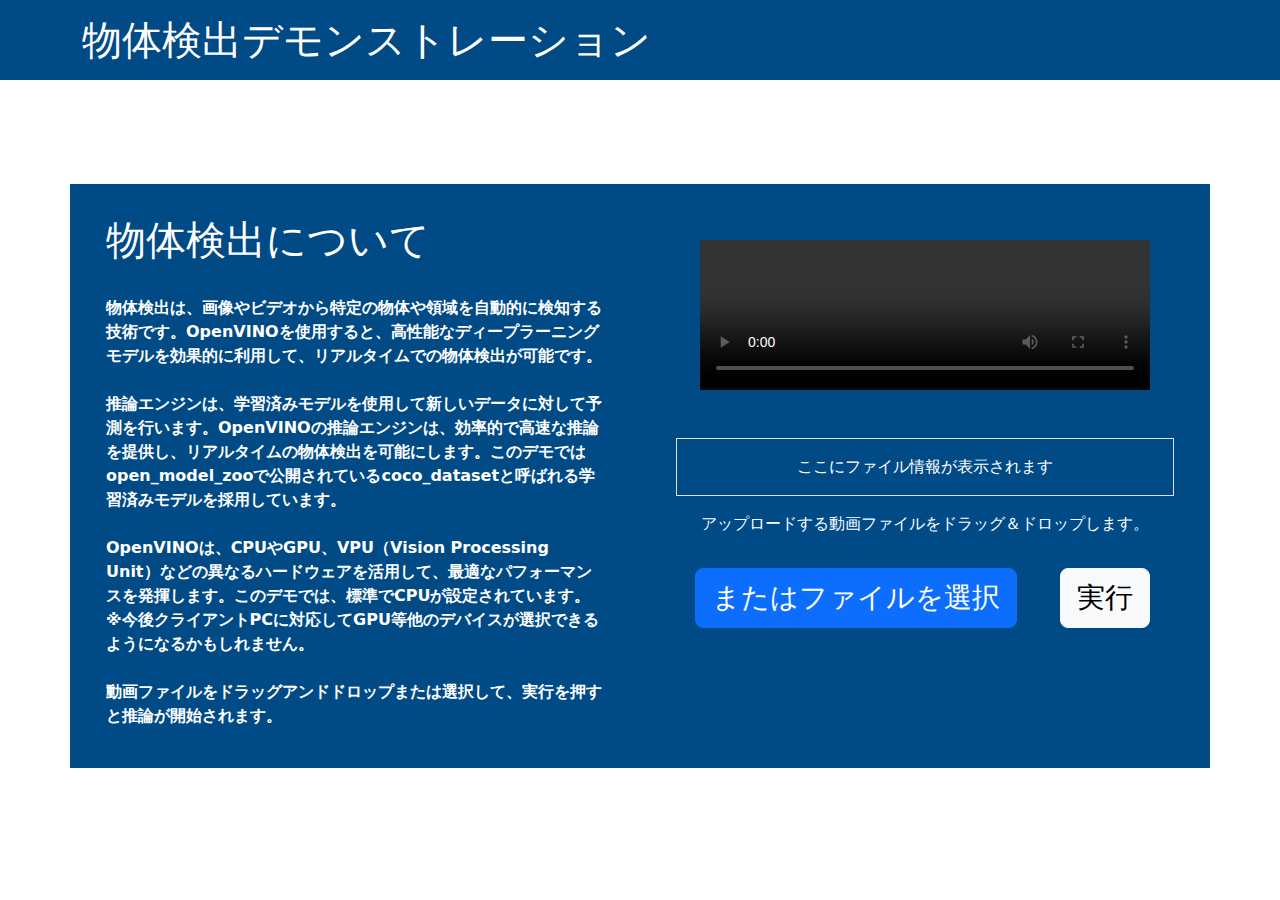
<file: openvino_app/pages/object_detection/demo_video.html>
<!DOCTYPE html>
<html lang="ja">
  <head>
    <meta charset="UTF-8" />
    <meta name="viewport" content="width=device-width, initial-scale=1.0" />
    <title>Document</title>
    <link rel="stylesheet" href="../../../bootstrapV5.3/css/bootstrap.css" />
    <link rel="stylesheet" href="../../css/overlay.css"/>
  </head>
  <body>
    <h1 class="text-white p-3" style="background-color: #004a86">
    <div class="container">物体検出デモンストレーション</div>
    </h1>
    <div class="container">
      <div class="p-5"></div>
      <div class="row text-white pt-2" style="background-color: #004a86">

        <div class="col-6">
            <h1 class="text-white p-4">
                物体検出について
              </h1>
              <p class="text-white p-4 pt-0 fw-bold fs-6">
                物体検出は、画像やビデオから特定の物体や領域を自動的に検知する技術です。OpenVINOを使用すると、高性能なディープラーニングモデルを効果的に利用して、リアルタイムでの物体検出が可能です。
                <br>
                <br>
                推論エンジンは、学習済みモデルを使用して新しいデータに対して予測を行います。OpenVINOの推論エンジンは、効率的で高速な推論を提供し、リアルタイムの物体検出を可能にします。このデモではopen_model_zooで公開されているcoco_datasetと呼ばれる学習済みモデルを採用しています。
                <br>
                <br>
                OpenVINOは、CPUやGPU、VPU（Vision Processing Unit）などの異なるハードウェアを活用して、最適なパフォーマンスを発揮します。このデモでは、標準でCPUが設定されています。※今後クライアントPCに対応してGPU等他のデバイスが選択できるようになるかもしれません。
                <br>
                <br>
                動画ファイルをドラッグアンドドロップまたは選択して、実行を押すと推論が開始されます。
              </p>
              <div class="d-flex justify-content-end">
        </div>
      </div>
      <div class="col-6" id="inputContent">
        <div
          id="drop-area"
          class="p-5 d-flex justify-content-center"
        >
          <input type="file" id="file-input" style="display: none" accept=".mp4" />
          <video controls id="selected-video" class="d-flex mx-auto col-md-12" ></video>
        </div>
        <div id="file-list" class="mx-4 p-3 text-white text-center border">ここにファイル情報が表示されます</div>
        <p class="p-3 text-white text-center">
          アップロードする動画ファイルをドラッグ＆ドロップします。
        </p>
        <div class="d-flex pt-0 pb-3">
          <button class="btn btn-primary btn-lg mx-auto">
            <label for="file-input" class="fs-3 mb-0"> またはファイルを選択 </label>
          </button>
            <button id="overlayButton" type="button" class="btn btn-light btn-lg me-5 fs-3">実行</button>
          <!-- 期待する動作 >> 選択した動画を送信する -->
        </div>
      </div>
    </div>
  
  <div id="overlay" class="overlay">
    <div class="overlay-content">
      <div class="spinner-border text-primary" style="width: 3rem; height: 3rem;"></div>
      <p>推論を開始しました。これには数分かかる場合があります…
        <br>
        推論が完了すると通知されます。
      </p>
      <button id="closeOverlayButton" class="btn btn-light">閉じる</button>
    </div>
  </div>

  <script src="../../js/overlay.js"></script>
    <script src="../../js/dragAndDrop_video.js"></script>
  </body>
</html>
</file>
<file: openvino_app/css/style.css>
@charset "utf-8";

/*==================================================
スライダーのためのcss
===================================*/
.slidecontent {
  /*横幅94%で左右に余白を持たせて中央寄せ*/
  width: 94%;
  margin: 0 auto;
}

.slidecontent img {
  width: 50vw; /*スライダー内の画像を50vwにしてレスポンシブ化*/
  height: auto;
}

.slidecontent .slick-slide {
  transform: scale(0.8); /*左右の画像のサイズを80%に*/
  transition: all 0.5s; /*拡大や透過のアニメーションを0.5秒で行う*/
  opacity: 0.5; /*透過50%*/
}

.slidecontent .slick-slide.slick-center {
  transform: scale(1); /*中央の画像のサイズだけ等倍に*/
  opacity: 1; /*透過なし*/
}

.slick-track {
  margin-bottom: 40px;
}

/*矢印の設定*/

/*戻る、次へ矢印の位置*/
.slick-prev,
.slick-next {
  position: absolute; /*絶対配置にする*/
  top: 42%;
  cursor: pointer; /*マウスカーソルを指マークに*/
  outline: none; /*クリックをしたら出てくる枠線を消す*/
  border-top: 2px solid #666; /*矢印の色*/
  border-right: 2px solid #666; /*矢印の色*/
  height: 15px;
  width: 15px;
}

.slick-prev {
  /*戻る矢印の位置と形状*/
  left: -1.5%;
  transform: rotate(-135deg);
}

.slick-next {
  /*次へ矢印の位置と形状*/
  right: -1.5%;
  transform: rotate(45deg);
}

/*ドットナビゲーションの設定*/

.slick-dots {
  text-align: center;
  margin: 30px 0 0 0;
}

.slick-dots li {
  display: inline-block;
  margin: 0 5px;
}

.slick-dots button {
  color: transparent;
  outline: none;
  width: 8px; /*ドットボタンのサイズ*/
  height: 8px; /*ドットボタンのサイズ*/
  display: block;
  border-radius: 50%;
  background: #ccc; /*ドットボタンの色*/
}

.slick-dots .slick-active button {
  background: #333; /*ドットボタンの現在地表示の色*/
}

/*========= レイアウトのためのCSS ===============*/

body {
  background: #ffffff;
}

ul {
  list-style: none;
}

a {
  color: #333;
}

a:hover,
a:active {
  text-decoration: none;
}

.content-title {
  background-color: #41728a;
}
</file>
<file: openvino_app/css/overlay.css>
.overlay {
  display: none;
  position: fixed;
  top: 0;
  left: 0;
  width: 100%;
  height: 100%;
  background: rgba(0, 0, 0, 0.7);
  justify-content: center;
  align-items: center;
}

.overlay-content {
  background: #fff;
  padding: 20px;
  border-radius: 8px;
  box-shadow: 0 0 10px rgba(0, 0, 0, 0.5);
  text-align: center;
}

button {
  padding: 10px 20px;
  font-size: 16px;
  cursor: pointer;
}
</file>
